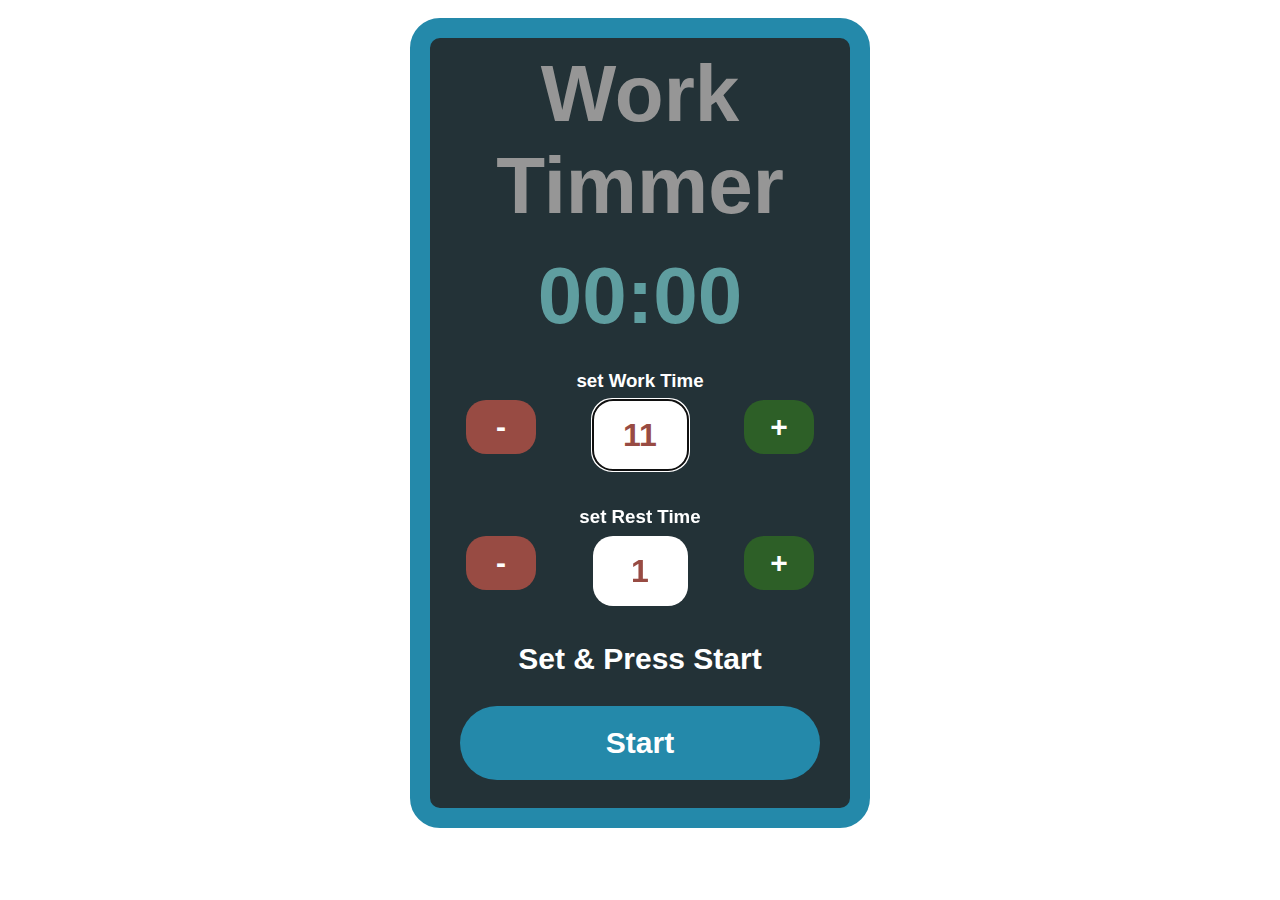
<file: index.html>
<!DOCTYPE html>
<html lang="en">
  <head>
    <meta charset="UTF-8" />
    <meta name="viewport" content="width=device-width, initial-scale=1.0" />
    <meta http-equiv="X-UA-Compatible" content="ie=edge" />
    <link rel="stylesheet" href="styles.css" />
    <title>workTimmer</title>
  </head>

  <body>
    <div class="main">
      <audio id="sound">
        <source src="alert.mp3" />
      </audio>

      <h1>Work Timmer</h1>

      <div id="counter">00:00</div>

      <div id="InputWork">
        <h3>set Work Time</h3>
        <input
          id="workTime"
          type="text"
          value="11"
          oninput="validateIdMinMax(this.value,this.id,0,99)"
          autofocus
        />
        <div
          id="plus"
          onmousedown="btnFunc(true,'+','workTime')"
          onmouseup="btnFunc(false,'','workTime')"
        >
          +
        </div>
        <div
          id="minus"
          onmousedown="btnFunc(true,'-','workTime')"
          onmouseup="btnFunc(false,'','workTime')"
        >
          -
        </div>
      </div>

      <div id="InputRest">
        <h3>set Rest Time</h3>
        <input
          id="restTime"
          type="text"
          value="1"
          oninput="validateIdMinMax(this.value,this.id,0,99)"
        />
        <div
          id="plus"
          onmousedown="btnFunc(true,'+','restTime')"
          onmouseup="btnFunc(false,'','restTime')"
        >
          +
        </div>
        <div
          id="minus"
          onmousedown="btnFunc(true,'-','restTime')"
          onmouseup="btnFunc(false,'','restTime')"
        >
          -
        </div>
      </div>

      <div id="alert">Set & Press Start</div>

      <div id="buttonStart" type="text" value="Start" onclick="Start()">
        Start
      </div>
    </div>
  </body>

  <script src="index.js"></script>
  <script src="./MyFunctions/buttons.js"></script>
  <script src="./MyFunctions/validate.js"></script>
</html>
</file>
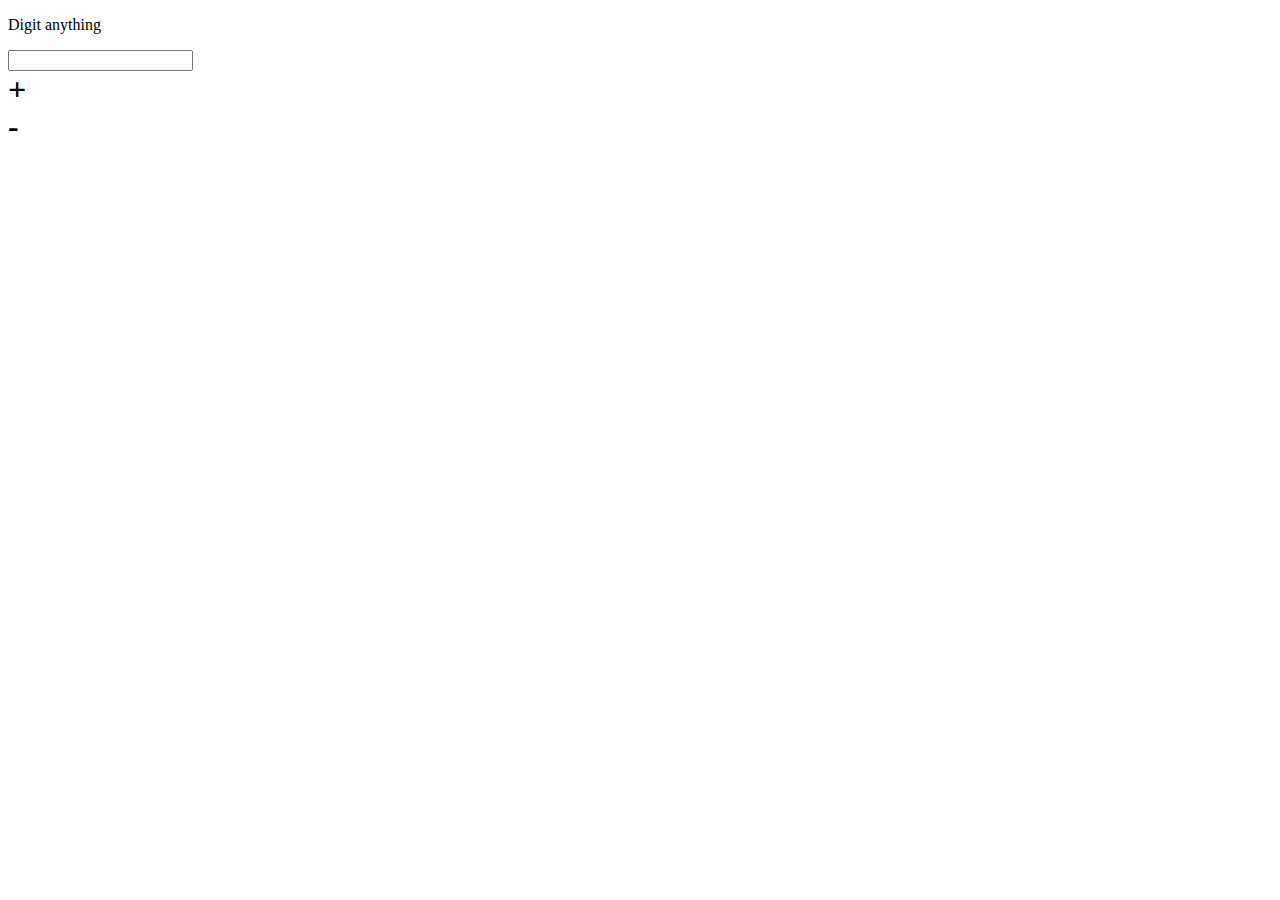
<file: MyFunctions/buttons.html>
<!DOCTYPE html>
<html>

<body>
    <p>Digit anything</p>
    <input id="inputArea" type="text" oninput="validateIdMinMax(this.value,this.id,0,99)">

    <div>
        <div id="plus" style="font-size: xx-large; font-weight: bolder; cursor: pointer;"
            onmousedown="btnFunc(true,'+')" onmouseup="btnFunc(false)">+</div>
    </div>
    <div>

        <div id="minus" style="font-size: xx-large; font-weight: bolder; cursor: pointer;"
            onmousedown="btnFunc(true,'-')" onmouseup="btnFunc(false)">-</div>
    </div>

    <script src="validate.js"></script>
    <script src="buttons.js"></script>

</body>

</html>
</file>
<file: styles.css>
html {
  margin: 10px;
}

.main {
  background-color: #233237;
  margin: auto;
  border-radius: 30px;
  border: solid 20px #2489aa;
  width: 50%;
  font-family: Arial, Helvetica, sans-serif;
  text-align: center;
  width: 400px;
  height: 750px;
}

div {
  flex: auto;
  margin: 8px;
  padding: 10px;
  text-align: center;
}

h1 {
  font-size: 80px;
  margin: auto;
  color: #2489aa;
  color: rgb(150, 150, 150);
}

#counter {
  font-size: 80px;
  color: cadetblue;
  font-weight: 700;
}

#workTime {
  background-color: #fff;
  width: 75px;
  height: 50px;
  border-radius: 20px;
  font-size: 2em;
  font-weight: 900;
  color: #984b43;
  padding: 10px;
}

#restTime {
    background-color: #fff;
    flex-basis: center;
    width: 75px;
    height: 50px;
    border-radius: 20px;
    font-size: 2em;
    font-weight: 900;
    color: #984b43;
    padding: 10px;
}

#plus {
  background-color: rgb(45, 95, 39);
  width: 50px;
  height: auto;
  text-align: center; 
  float: right;
  border-radius: 20px;
  color: #fff;
  cursor: pointer;
  font-weight: 900;
  font-size: 30px;
}

#plus:hover {
  background-color: rgb(79, 167, 69);
  color: rgb(45, 95, 39);
}

h3{
    color: #fff;
    margin: 0px;
    padding: 0px;
}

#minus {
  background-color: rgb(222, 22, 22);
  background-color: #984b43;
  width: 50px;
  height: auto;
  text-align: center;  
  float: left;
  border-radius: 20px;
  color: #fff;
  cursor: pointer;
  font-weight: 900;
  font-size: 30px;
}

#minus:hover {
  color: rgb(189, 44, 44);
  background-color: rgb(240, 95, 95);
}

#alert {
  font-size: 30px;
  font-weight: 900;
  color: #fff;
}

input {
  margin: 8px;
  padding: 10px;
  border-style: none;
  font-size: 20px;
  text-align: center;
  width: auto;
  height: auto;
  padding: 6px;
}

#buttonStart {
  background-color: #2489aa;
  color: #fff;
  height: auto;
  width: auto;
  border-radius: 4rem;
  margin: 20px;
  padding: 20px;

  cursor: pointer;
  font-size: 30px;
  font-weight: 900;
  text-align: center;
}

#buttonStart :hover {
  background-color: blue;
}
</file>
